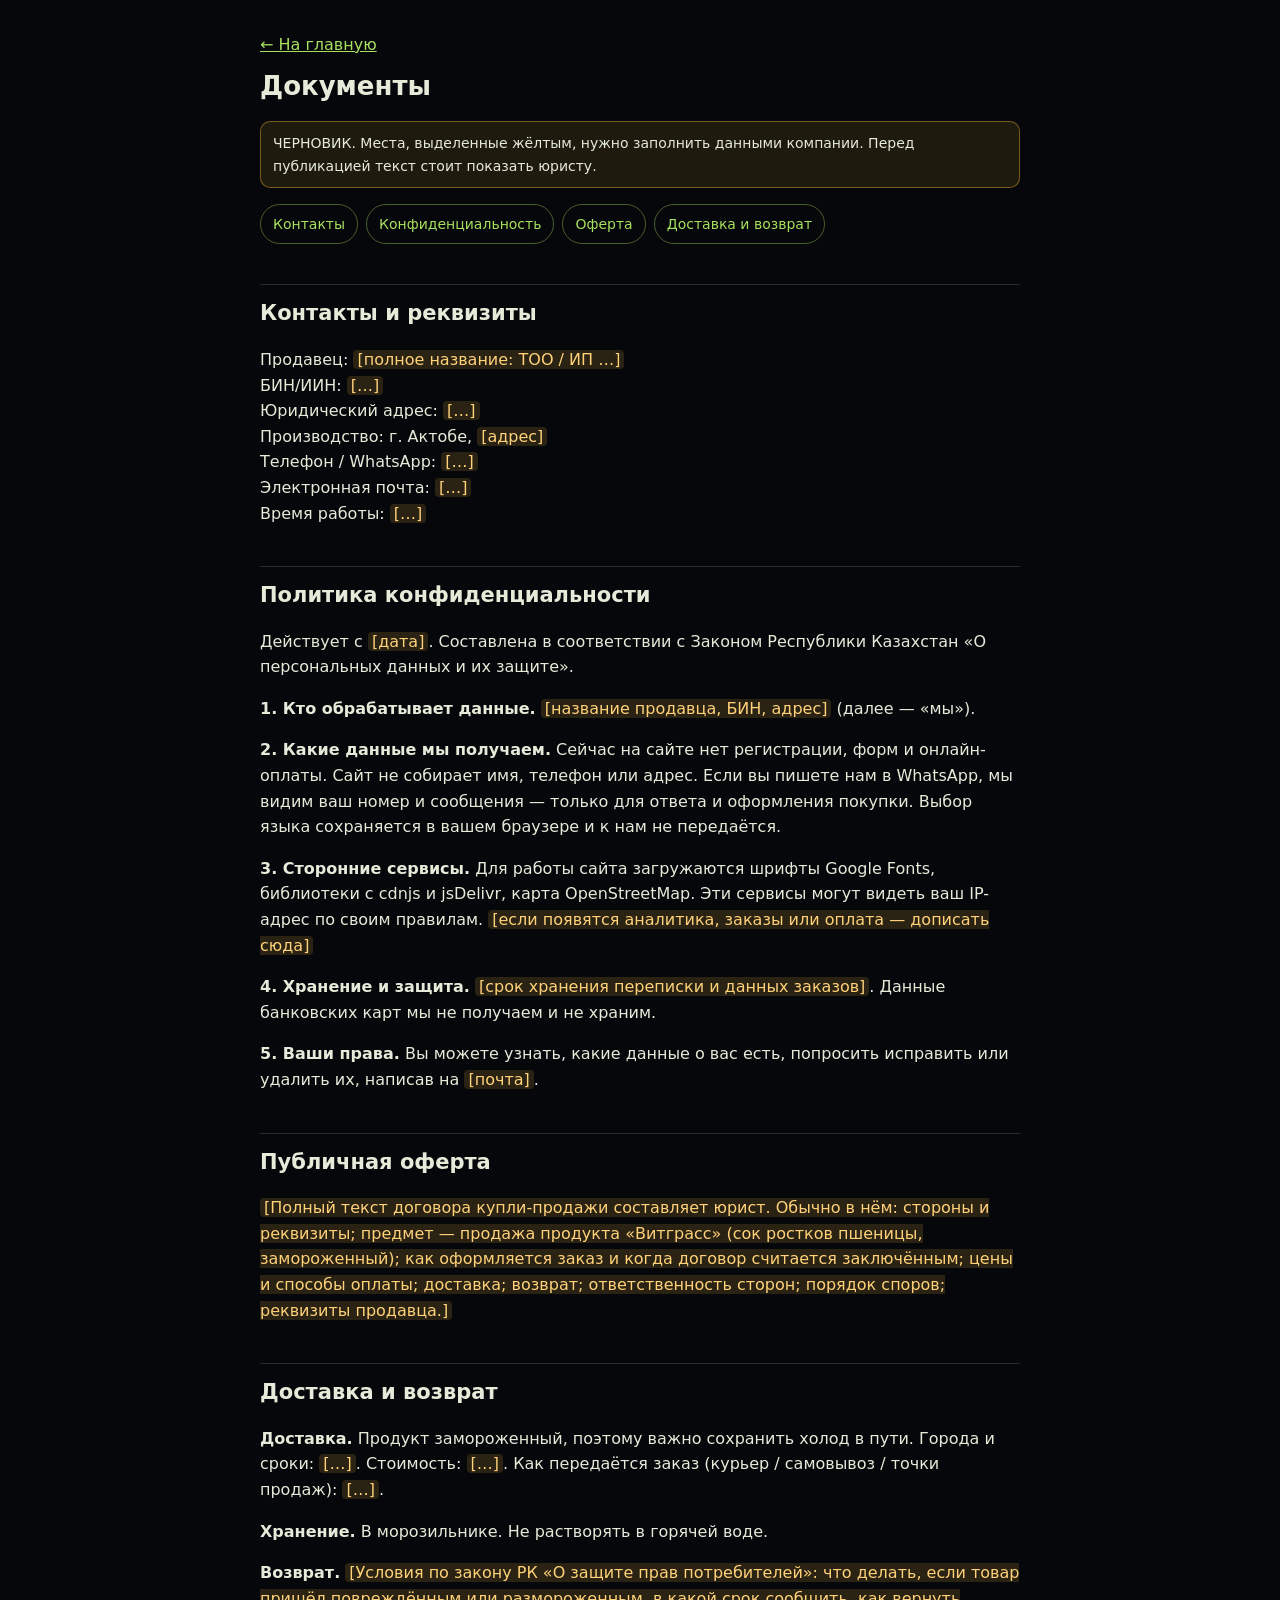
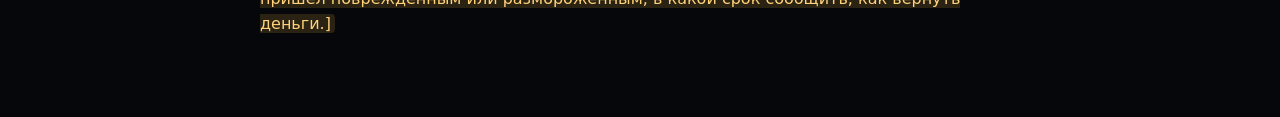
<file: info.html>
<!DOCTYPE html>
<html lang="ru">
<head>
<meta charset="utf-8">
<meta name="viewport" content="width=device-width,initial-scale=1">
<meta name="robots" content="noindex">
<title>Документы — Green Vitamin</title>
<style>
  :root{color-scheme:dark}
  body{margin:0;background:#05070a;color:#e6ead9;font:16px/1.6 "Figtree",system-ui,sans-serif}
  main{max-width:760px;margin:0 auto;padding:24px 16px 64px}
  a{color:#a8e05f}
  h1{font-size:26px;margin:8px 0 4px}
  h2{font-size:21px;margin:40px 0 8px;padding-top:12px;border-top:1px solid rgba(255,255,255,.15)}
  nav{display:flex;flex-wrap:wrap;gap:8px;margin:16px 0}
  nav a{padding:8px 12px;border:1px solid rgba(168,224,95,.4);border-radius:999px;text-decoration:none;font-size:14px}
  .todo{background:rgba(255,190,60,.15);color:#ffd27a;padding:0 4px;border-radius:4px}
  .draft{background:rgba(255,190,60,.1);border:1px solid rgba(255,190,60,.4);padding:10px 12px;border-radius:10px;font-size:14px}
  .back{display:inline-block;margin-top:8px}
</style>
</head>
<body>
<main>
  <a class="back" href="./">← На главную</a>
  <h1>Документы</h1>
  <p class="draft">ЧЕРНОВИК. Места, выделенные жёлтым, нужно заполнить данными компании. Перед публикацией текст стоит показать юристу.</p>
  <nav>
    <a href="#contacts">Контакты</a>
    <a href="#privacy">Конфиденциальность</a>
    <a href="#offer">Оферта</a>
    <a href="#delivery">Доставка и возврат</a>
  </nav>

  <h2 id="contacts">Контакты и реквизиты</h2>
  <p>Продавец: <span class="todo">[полное название: ТОО / ИП …]</span><br>
  БИН/ИИН: <span class="todo">[…]</span><br>
  Юридический адрес: <span class="todo">[…]</span><br>
  Производство: г. Актобе, <span class="todo">[адрес]</span><br>
  Телефон / WhatsApp: <span class="todo">[…]</span><br>
  Электронная почта: <span class="todo">[…]</span><br>
  Время работы: <span class="todo">[…]</span></p>

  <h2 id="privacy">Политика конфиденциальности</h2>
  <p>Действует с <span class="todo">[дата]</span>. Составлена в соответствии с Законом Республики Казахстан «О персональных данных и их защите».</p>
  <p><b>1. Кто обрабатывает данные.</b> <span class="todo">[название продавца, БИН, адрес]</span> (далее — «мы»).</p>
  <p><b>2. Какие данные мы получаем.</b> Сейчас на сайте нет регистрации, форм и онлайн-оплаты. Сайт не собирает имя, телефон или адрес. Если вы пишете нам в WhatsApp, мы видим ваш номер и сообщения — только для ответа и оформления покупки.
  Выбор языка сохраняется в вашем браузере и к нам не передаётся.</p>
  <p><b>3. Сторонние сервисы.</b> Для работы сайта загружаются шрифты Google Fonts, библиотеки с cdnjs и jsDelivr, карта OpenStreetMap. Эти сервисы могут видеть ваш IP-адрес по своим правилам.
  <span class="todo">[если появятся аналитика, заказы или оплата — дописать сюда]</span></p>
  <p><b>4. Хранение и защита.</b> <span class="todo">[срок хранения переписки и данных заказов]</span>. Данные банковских карт мы не получаем и не храним.</p>
  <p><b>5. Ваши права.</b> Вы можете узнать, какие данные о вас есть, попросить исправить или удалить их, написав на <span class="todo">[почта]</span>.</p>

  <h2 id="offer">Публичная оферта</h2>
  <p><span class="todo">[Полный текст договора купли-продажи составляет юрист. Обычно в нём: стороны и реквизиты; предмет — продажа продукта «Витграсс» (сок ростков пшеницы, замороженный); как оформляется заказ и когда договор считается заключённым; цены и способы оплаты; доставка; возврат; ответственность сторон; порядок споров; реквизиты продавца.]</span></p>

  <h2 id="delivery">Доставка и возврат</h2>
  <p><b>Доставка.</b> Продукт замороженный, поэтому важно сохранить холод в пути. Города и сроки: <span class="todo">[…]</span>. Стоимость: <span class="todo">[…]</span>. Как передаётся заказ (курьер / самовывоз / точки продаж): <span class="todo">[…]</span>.</p>
  <p><b>Хранение.</b> В морозильнике. Не растворять в горячей воде.</p>
  <p><b>Возврат.</b> <span class="todo">[Условия по закону РК «О защите прав потребителей»: что делать, если товар пришёл повреждённым или размороженным, в какой срок сообщить, как вернуть деньги.]</span></p>
</main>
</body>
</html>
</file>
